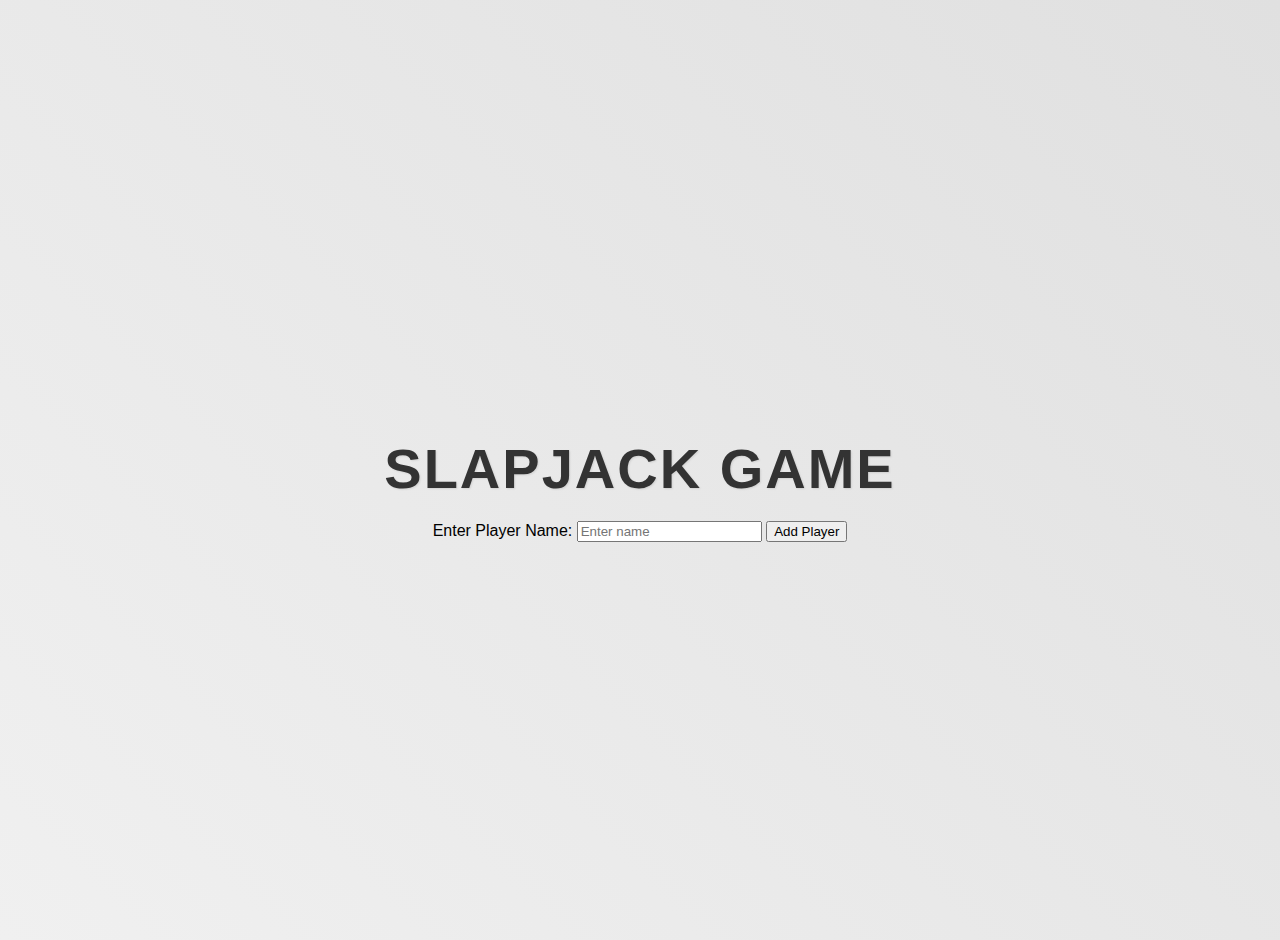
<file: Frontend/index.html>
<!DOCTYPE html>
<html lang="en">
<head>
    <meta charset="UTF-8">
    <meta name="viewport" content="width=device-width, initial-scale=1.0">
    <title>Slapjack Game</title>
    <link rel="stylesheet" href="styles.css">
</head>
<body>
    <h1>Slapjack Game</h1>

    <div>
        <label for="player-name">Enter Player Name:</label>
        <input type="text" id="player-name" placeholder="Enter name">
        <button onclick="addPlayer()">Add Player</button>
    </div>

    <div id="player-info"></div> <!-- Player name and deck -->

    <!-- Card container to show card -->
    <div id="card-container" class="card-container" style="display:none;">
        <div class="card">
            <!-- Front face of the card -->
            <div class="card-face front">
                <div class="card-rank" id="card-rank">Card Front</div>  <!-- Card rank (number) -->
                <div class="card-suit" id="card-suit"></div>  <!-- Card suit (Spades/Clubs/Diamonds/Hearts -->
            </div>
        </div>
    </div>



    <!-- Flip card button, initially hidden until player creation -->
    <button id="flip-button" style="display: none;" onclick="flipCard()">Flip Card</button>

    <!-- Display flipped card and remaining cards -->
    <div id="flipped-card"></div>
    <div id="deck-visual"  style="display:none;">
    <h3>Remaining Deck </h3>
    <div id="remaining-deck" ></div> <!-- This will display the visual number of remaining cards -->
    </div>


    <script src="script.js"></script>
</body>
</html>
</file>
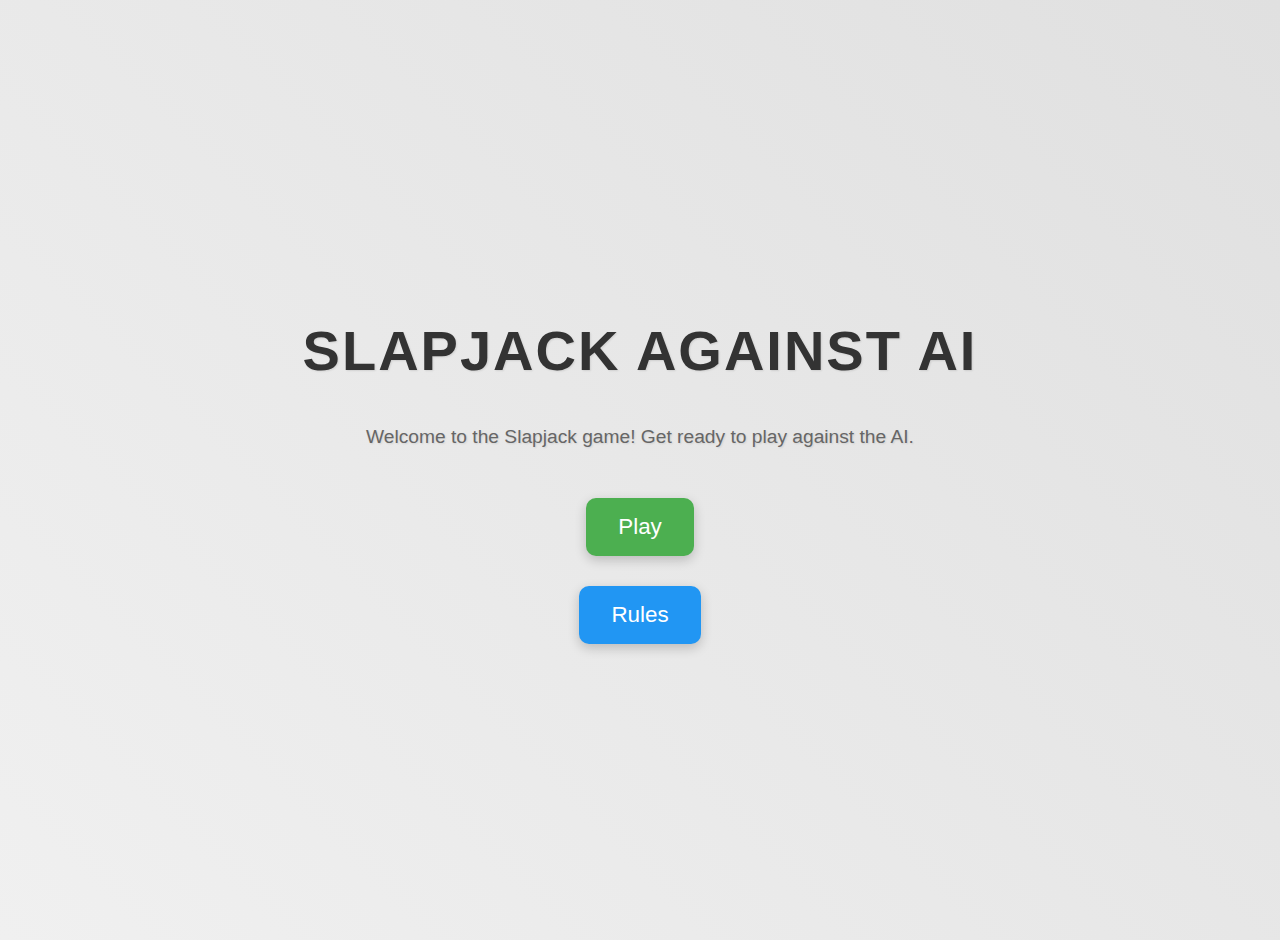
<file: Frontend/home.html>
<!DOCTYPE html>
<html lang="en">
<head>
    <meta charset="UTF-8">
    <meta name="viewport" content="width=device-width, initial-scale=1.0">
    <title>Slapjack Game</title>
    <link rel="stylesheet" href="styles.css"> 
</head>
<body>
    <h1>Slapjack Against AI</h1>
    <p>Welcome to the Slapjack game! Get ready to play against the AI.</p>

    <!-- Generalized buttons with the same class "button" but different ids for specific functionality -->
    <button class="button" id="play-button" data-href="/static/index.html">Play</button>
    <button class="button" id="rules-button" data-href="/static/rules.html">Rules</button>

    <script>
        // Generalized function to handle redirection
        document.querySelectorAll('.button').forEach(button => {
            button.addEventListener('click', function() {
                // Use the data-href attribute for the link path
                window.location.href = button.getAttribute('data-href');
            });
        });
    </script>
</body>
</html>
</file>
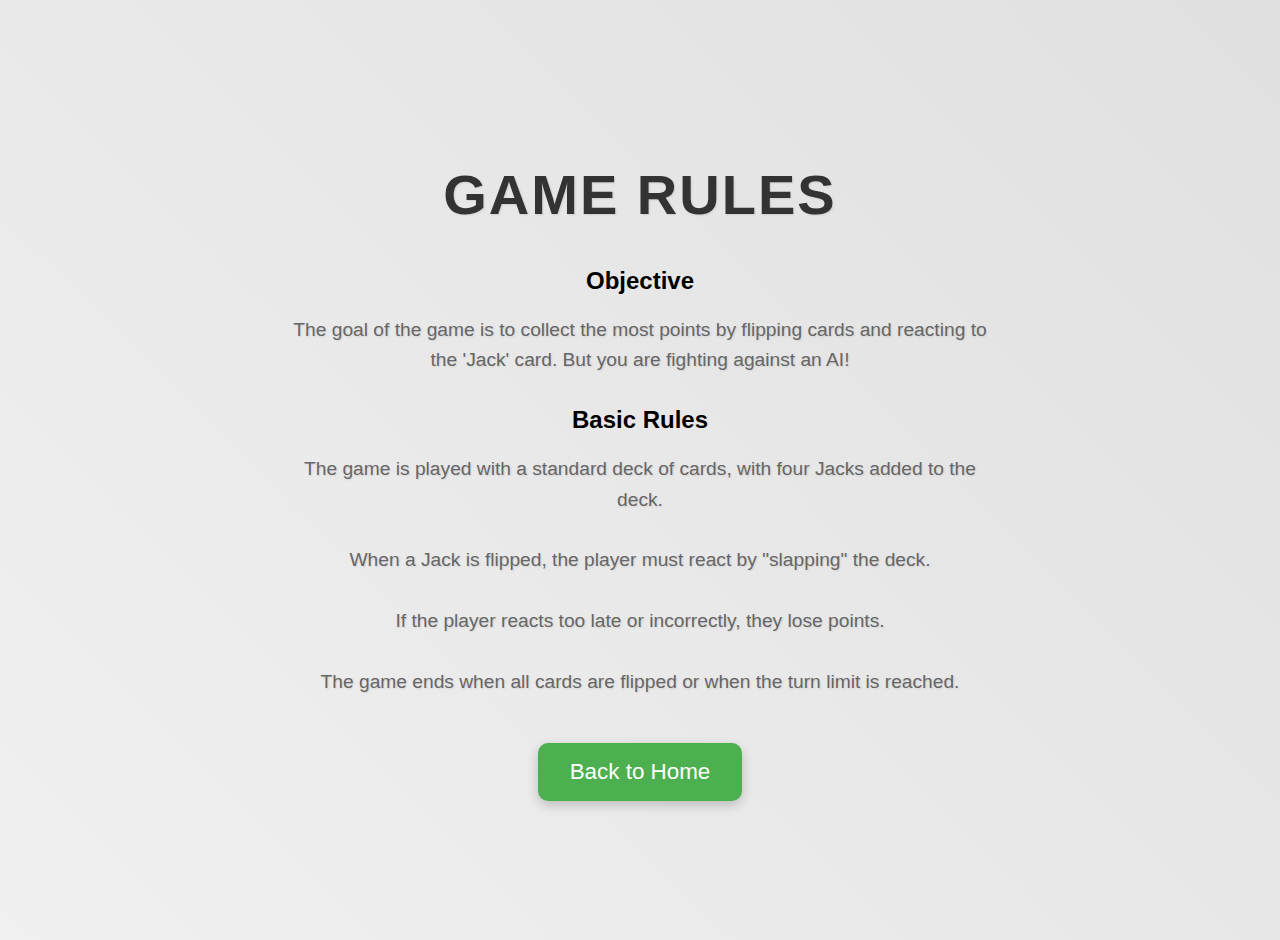
<file: Frontend/rules.html>
<!DOCTYPE html>
<html lang="en">
<head>
    <meta charset="UTF-8">
    <meta name="viewport" content="width=device-width, initial-scale=1.0">
    <title>Game Rules</title>
    <link rel="stylesheet" href="styles.css"> <!-- Link to your CSS -->
</head>
<body>
    <header>
        <h1>Game Rules</h1>
    </header>

    <section class="rules-container">
        <h2>Objective</h2>
        <p>The goal of the game is to collect the most points by flipping cards and reacting to the 'Jack' card. But you are fighting against an AI!</p>

        <h2>Basic Rules</h2>
        <p>The game is played with a standard deck of cards, with four Jacks added to the deck.</p>
        <p>When a Jack is flipped, the player must react by "slapping" the deck.</p>
        <p>If the player reacts too late or incorrectly, they lose points.</p>
        <p>The game ends when all cards are flipped or when the turn limit is reached.</p>
    </section>

    <button id="back-button" class="button">Back to Home</button>

    <script>
        // Add event listener to back button to redirect to home page
        document.getElementById("back-button").addEventListener("click", function() {
            window.location.href = "/static/home.html";  // Redirect to home page
        });
    </script>
</body>
</html>
</file>
<file: Frontend/styles.css>
/* General Body Styles */
body {
    font-family: 'Roboto', sans-serif;
    text-align: center;
    background-color: #fafafa;
    margin: 0;
    padding: 20px;
    display: flex;
    flex-direction: column;
    justify-content: center;
    align-items: center;
    min-height: 100vh;
    background-image: linear-gradient(45deg, #f0f0f0, #e0e0e0);
}

/* Main Title */
h1 {
    font-size: 3.5rem;
    color: #333;
    font-weight: 700;
    margin-bottom: 20px;
    text-transform: uppercase;
    letter-spacing: 2px;
}

/* Paragraph description */
p {
    font-size: 1.2rem;
    color: #666;
    max-width: 700px;
    margin-bottom: 30px;
    line-height: 1.6;
}

/* Button Styling */
.button {
    display: inline-block;
    padding: 16px 32px;
    font-size: 1.4rem;
    background-color: #4CAF50;
    color: white;
    border: none;
    border-radius: 10px;
    cursor: pointer;
    margin: 15px;
    transition: all 0.3s ease;
    text-decoration: none;
    box-shadow: 0 4px 12px rgba(0, 0, 0, 0.2);
}

.button:hover {
    background-color: #45a049;
    transform: translateY(-2px);
    box-shadow: 0 6px 15px rgba(0, 0, 0, 0.25);
}

.button:active {
    transform: translateY(1px);
    box-shadow: 0 2px 8px rgba(0, 0, 0, 0.2);
}

/* Button specific enhancements */
#play-button {
    background-color: #4CAF50;
}

#rules-button {
    background-color: #2196F3;
}

#play-button:hover {
    background-color: #45a049;
}

#rules-button:hover {
    background-color: #1e88e5;
}

/* Button Hover Effects */
.button:focus {
    outline: none;
}

/* Card Container */
.card-container {
    margin-top: 30px;
    width: 250px;
    height: 350px;
    perspective: 1200px;
    display: flex;
    justify-content: center;
    align-items: center;
}

/* Card Style */
.card {
    width: 100%;
    height: 100%;
    background-color: white;
    border: 3px solid #000;
    display: flex;
    justify-content: center;
    align-items: center;
    font-size: 48px;
    font-weight: bold;
    border-radius: 16px;
    box-shadow: 0 6px 12px rgba(0, 0, 0, 0.6);
    position: relative;
    cursor: pointer; /* Make the card clickable */
}

/* Card hover effect */
.card:hover {
    box-shadow: 0 8px 16px rgba(0, 0, 0, 0.4);
}

/* Card front face */
.card-face {
    position: absolute;
    width: 100%;
    height: 100%;
    backface-visibility: hidden;
}

/* Text on card */
.front {
    display: flex;
    justify-content: center;
    align-items: center;
    font-size: 40px;
    flex-direction: column;
}
.deck-area {
    width: 100%;
    display: flex;
    flex-direction: column;
    align-items: center;
    margin: 20px 0;
}

#ai-deck-area {
    margin-top: 40px;
}

#player-deck-area {
    margin-bottom: 40px;
}


/* Rank and Suit Styling */
.card-rank {
    font-size: 72px;
    font-weight: bold;
    color: #333;
}

.card-suit {
    font-size: 40px;
    color: #333;
}

.card-suit.red {
    color: red;
}

.card-suit.black {
    color: black;
}

/* Player and Button Styles */
#add-player-button,
#start-button,
#react-button {
    padding: 12px 30px;
    font-size: 16px;
    background-color: #4CAF50;
    color: white;
    border: none;
    border-radius: 8px;
    cursor: pointer;
    text-align: center;
    margin-top: 20px;
    box-shadow: 0 4px 8px rgba(0, 0, 0, 0.2);
    transition: all 0.3s ease;
    width: auto;
}

#add-player-button:active,
#start-button:active,
#react-button:active {
    transform: scale(1.02);
    box-shadow: 0 4px 10px rgba(0, 0, 0, 0.3);
}

/* Button hover effects */
#start-button:hover,
#react-button:hover,
#add-player-button:hover {
    background-color: #45a049;
    transform: scale(1.05);
    box-shadow: 0 6px 12px rgba(0, 0, 0, 0.3);
}

/* Visual Deck container */
#deck-visual {
    margin-top: 30px;
    width: 160px;
    height: 220px;
    background-color: #f4f4f4;
    padding: 15px;
    border: 1px solid #ccc;
    border-radius: 12px;
    text-align: center;
    box-shadow: 0 4px 8px rgba(0, 0, 0, 0.4);
}
#ai-deck, #player-deck {
    transition: transform 0.8s ease-out;
}

#remaining-cards {
    font-size: 48px;
    font-weight: bold;
    margin-top: 10px;
    color: #333;
}

/* Reaction Times Display */
#reaction-times {
    margin-top: 30px;
}

#reaction-times-list {
    list-style-type: none;
    padding-left: 0;
}

#reaction-times-list li {
    margin-bottom: 12px;
    font-size: 16px;
    color: #444;
    font-weight: 500;
}

#reaction-times-container {
    display: none;  /* Start with hidden */
    background-color: #f4f4f4;
    padding: 15px;
    border-radius: 8px;
    box-shadow: 0 4px 10px rgba(0, 0, 0, 0.2);
}

#reaction-instruction {
    font-size: 18px;
    font-weight: bold;
    margin-top: 20px;
    color: #333;
    text-align: center;
}

#reaction-info {
    position: relative;
    z-index: 10;  /* Makes sure it appears above other elements */
    margin-top: 50px;  /* Adjusts the space between the card and the reaction info */
}

/* Disabled card styling */
.card.disabled {
    pointer-events: none;
    opacity: 0.5;
}

/* Enhancing text contrast for better readability */
h1, p {
    text-shadow: 1px 1px 2px rgba(0, 0, 0, 0.1);
}

.card-container {
    position: relative;
    z-index: 1;  /* Ensures card is below the reaction-info */
}
</file>
